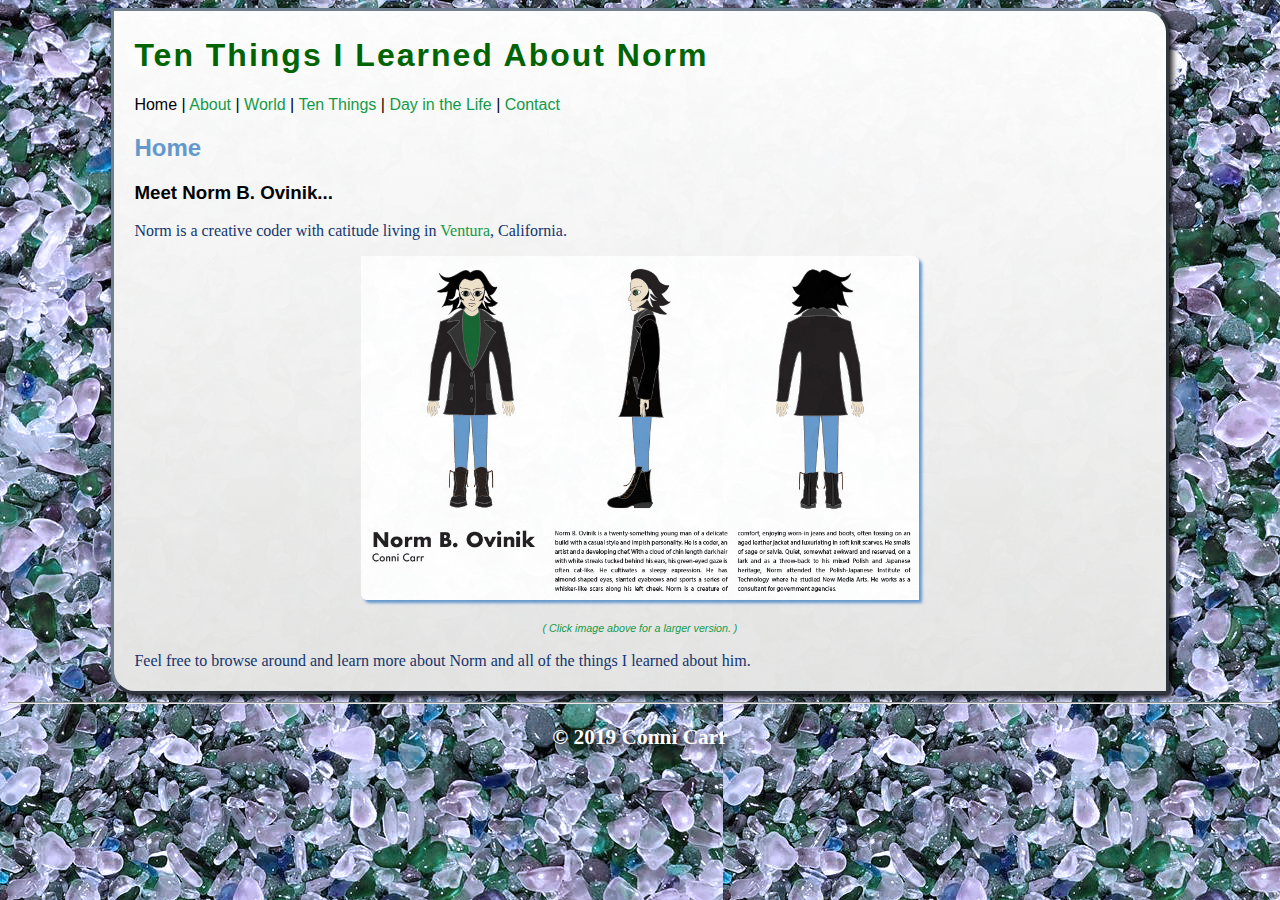
<file: index.html>
<!DOCTYPE html>

<html>
    
    <head>
        
        <title>Home | Ten Things I Learned About Norm B Ovinik</title>
        <link rel="icon" href="images/normeyesicon64.gif" type="image/gif">
        
        <link href="format.css" rel="stylesheet">
        <script src="behavior.js"></script>
            
        <meta charset="UTF-8">
        <meta name="viewport" content="width=device-width, initial-scale=1.0">
            
    </head>
    
    <body>
        
        <div id="main">
            
            <h1>Ten Things I Learned About Norm</h1>
            
            <div class="navigation">
                Home |
                <a href="about.html" title="Find out about Norm">About</a> |
                <a href="world.html" title="Explore Norm's world">World</a> |
                <a href="tenthings.html" title="Some things I learned about Norm">Ten Things</a> |
                <a href="day2.html" title="A Day in the Life of Norm">Day in the Life</a> |
                <a href="contact.html" title="Contact the web mistress">Contact</a>
            </div>
            
            <h2>Home</h2>
            
            <h3>Meet Norm B. Ovinik...</h3>
        
            <p>
            Norm is a creative coder with catitude living in
            <a href="http://venturachamber.com/about-ventura/ventura-a-great-place-to-live/" target="_blank">Ventura</a>, California.
            </p>
        
            <figure>
            <a href="images/carrc-p01-main970x596.jpg" target="_blank">
            <img id="homeImage" src="images/carrc-p01-main970x596.jpg" alt="Norm B Ovinik Character Sheet" title="Norm B Ovinik Character Sheet" />
            </a>
                <figcaption>
                <br>
                    <em class="clickLarger">( Click image above for a larger version. )</em>
                </figcaption>
            </figure>
            
            <p>
            Feel free to browse around and learn more about Norm and all of the things I learned about him.
            </p>

        </div>
        
        <footer>
            <hr>
            <p id="footertext">
            &copy; 2019 Conni Carr
            </p>
        </footer>
        
    </body>
    
</html>
</file>
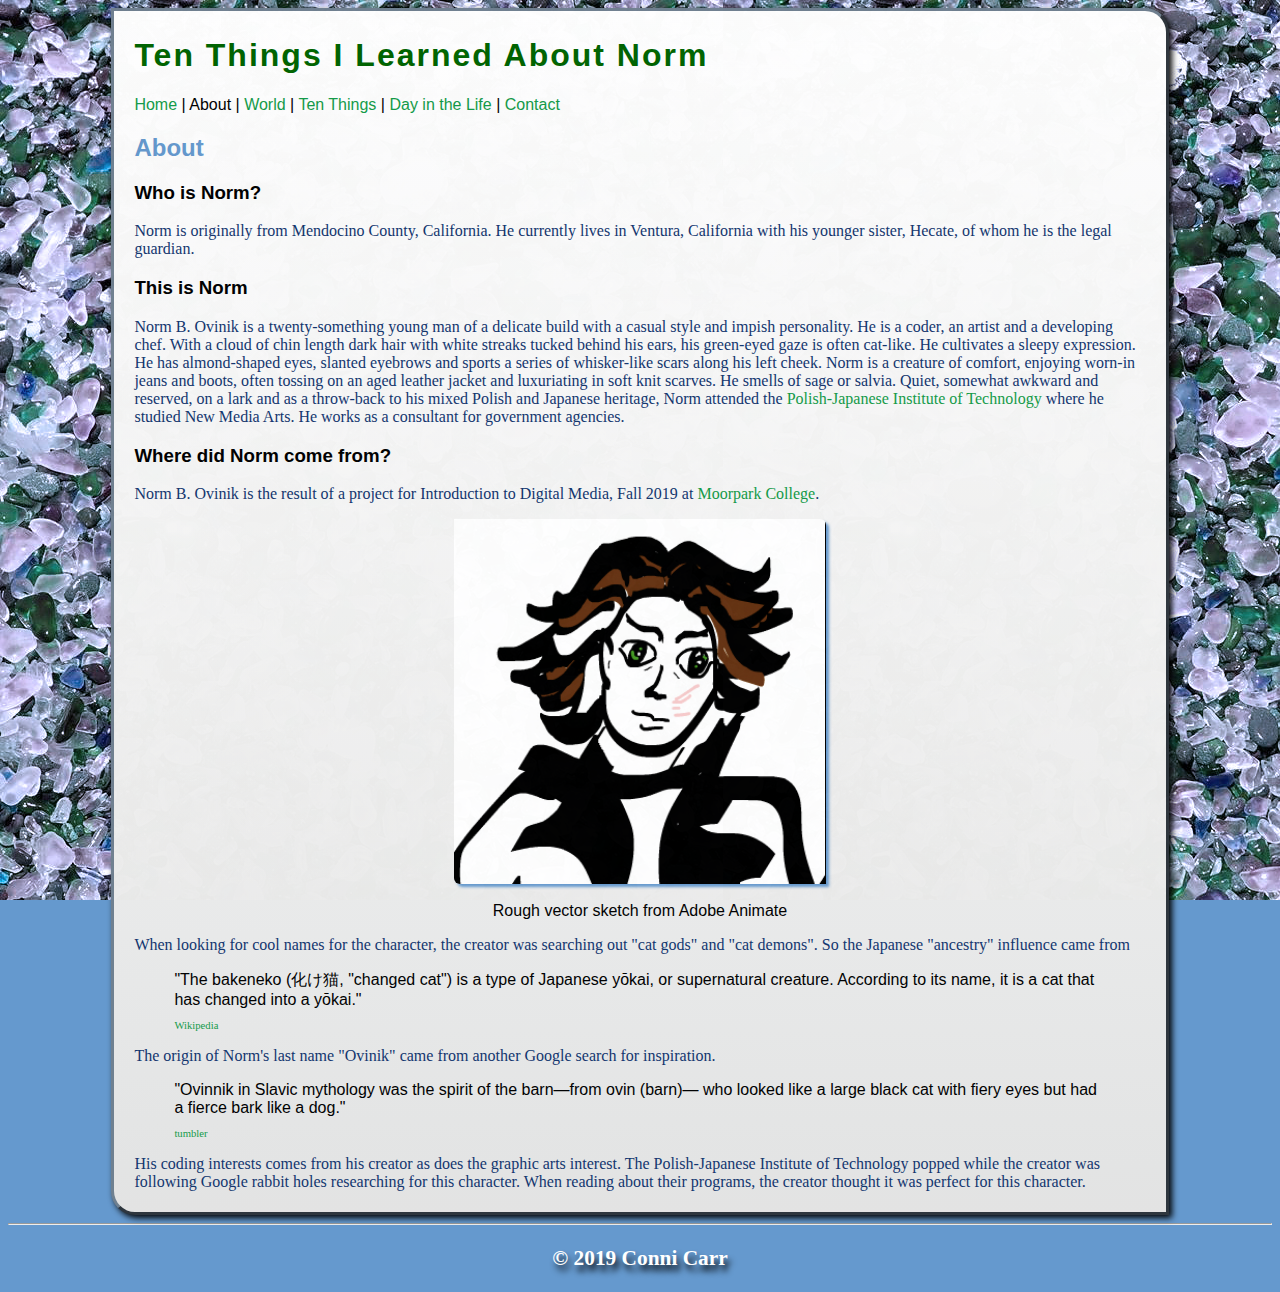
<file: about.html>
<!DOCTYPE html>

<html>
    
    <head>
        
        <title>About | Ten Things I Learned About Norm B Ovinik</title>
        <link rel="icon" href="images/normeyesicon64.gif" type="image/gif">
        
        <link href="format.css" rel="stylesheet">
        <script src="behavior.js"></script>
        
        <meta charset="UTF-8">
        <meta name="viewport" content="width=device-width, initial-scale=1.0">
            
    </head>
    
    <body>
        
        <div id="main">
            
            <h1>Ten Things I Learned About Norm</h1>
            
            <div class="navigation">
                <a href="index.html" title="Back to the Home page">Home</a> |
                About |
                <a href="world.html" title="Explore Norm's world">World</a> |
                <a href="tenthings.html" title="Some things I learned about Norm">Ten Things</a> |
                <a href="day2.html" title="A Day in the Life of Norm">Day in the Life</a> |
                <a href="contact.html" title="Contact the web mistress">Contact</a>
            </div>
			
          <h2>About</h2>
			
            <h3>Who is Norm?</h3>
            <p>
            Norm is originally from Mendocino County, California. He currently lives in Ventura, California with his younger sister, Hecate, of whom he is the legal guardian.
            </p>
			
			<h3>This is Norm</h3>
            
            <p>
            Norm B. Ovinik is a twenty-something young man of a delicate build with a casual style and impish personality. He is a coder, an artist and a developing chef. With a cloud of chin length dark hair with white streaks tucked behind his ears, his green-eyed gaze is often cat-like. He cultivates a sleepy expression. He has almond-shaped eyes, slanted eyebrows and sports a series of whisker-like scars along his left cheek. Norm is a creature of comfort, enjoying worn-in jeans and boots, often tossing on an aged leather jacket and luxuriating in soft knit scarves. He smells of sage or salvia. Quiet, somewhat awkward and reserved, on a lark and as a throw-back to his mixed Polish and Japanese heritage, Norm attended the
                <a href="https://www.pja.edu.pl/en/new-media-arts/bachelor/general-information" target="_blank">Polish-Japanese Institute of Technology</a>
                where he studied New Media Arts. He works as a consultant for government agencies.
            </p>
			
			<h3>Where did Norm come from?</h3>
            
            <p>
            Norm B. Ovinik is the result of a project for Introduction to Digital Media, Fall 2019 at <a href="http://moorparkcollege.edu" target="_blank">Moorpark College</a>.
            </p>
        
			<figure>
				<img id="aboutImage" src="images/norm_animate_version3.jpg" alt="Norm B Ovinik Rough Sketch from Animate" title="Norm B Ovinik Rough Sketch from Animate" />
				<br>
				<figcaption>Rough vector sketch from Adobe Animate</figcaption>
			</figure>
            
            <p>
            When looking for cool names for the character,  the creator was searching out "cat gods" and "cat demons". So the Japanese "ancestry" influence came from <blockquote>"The bakeneko (化け猫, "changed cat") is a type of Japanese yōkai, or supernatural creature. According to its name, it is a cat  that has changed into a yōkai."
                <p style="font-size:8pt"><a href="https://en.wikipedia.org/wiki/Bakeneko" target="_blank">Wikipedia</a></p></blockquote>
            </p>
            
            <p>
            The origin of Norm's last name "Ovinik" came from another Google search for inspiration. <blockquote>"Ovinnik in Slavic mythology was the spirit of the barn—from ovin (barn)— who looked like a large black cat with fiery eyes but had a fierce bark like a dog."
                <p style="font-size:8pt"><a href="https://slavic-mythology.tumblr.com/post/98296116577/ovinnik-in-slavic-mythology-was-the-spirit-of-the" target="_blank">tumbler</a></p></blockquote>
            </p>
            
            <p>
            His coding interests comes from his creator as does the graphic arts interest. The Polish-Japanese Institute of Technology popped while the creator was following Google rabbit holes researching for this character.  When reading about their programs, the creator thought it was perfect for this character.
            </p>
 
        </div>
        
        <footer>
            <hr>
            <p id="footertext">
            &copy; 2019 Conni Carr
            </p>
        </footer>
        
    </body>
    
</html>
</file>
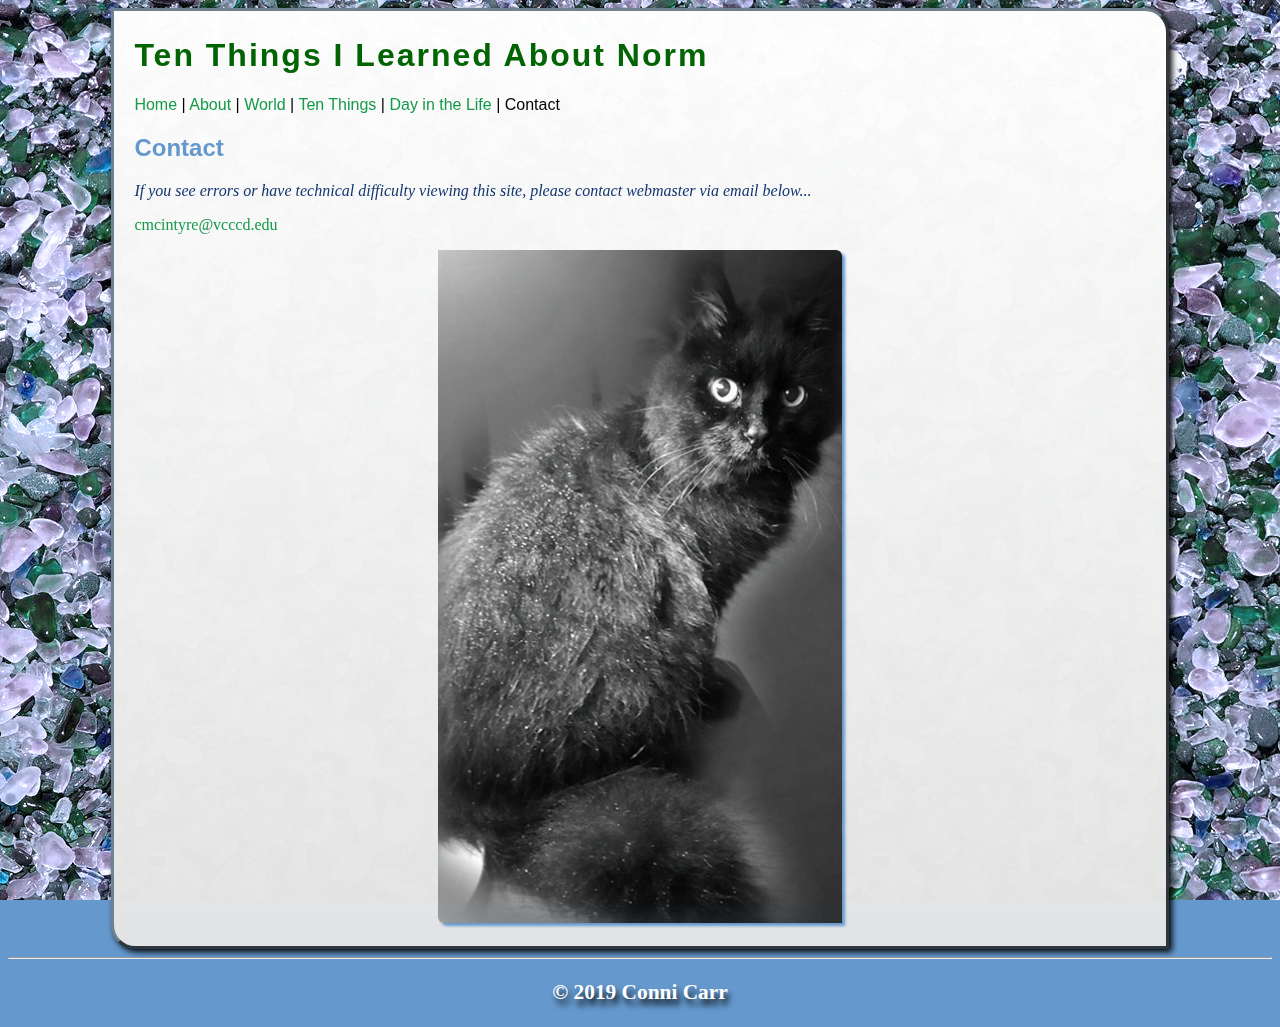
<file: contact.html>
<!DOCTYPE html>

<html>
    
    <head>
        
        <title>Contact | Ten Things I Learned About Norm B Ovinik</title>
        <link rel="icon" href="images/normeyesicon64.gif" type="image/gif">
        
        <link href="format.css" rel="stylesheet">
        <script src="behavior.js"></script>
        
        <meta charset="UTF-8">
        <meta name="viewport" content="width=device-width, initial-scale=1.0">
            
    </head>
    
    <style>
        .container /* Groups the image, the rollover placeholder and caption text */
        {
            margin-left: auto;
            margin-right: auto;
            width: 50%;
        }
    
        .image /* Default image appearance */
        {
            transition: .5s ease;
            backface-visibility: hidden;
        }
    
        .middle /* Placeholder for floating text on rollover */
        {
            position: absolute;
            top: 90%;
            left: 50%;
            
            opacity: 0;
            
            transition: .5s ease;
            opacity: 0;
            transform: translate(-50%, -50%);
            -ms-transform: translate(-50%, -50%)
        }
    
        .container:hover .image /* Image fades when rollover and text appears */
        {
            opacity: 0.5;
        }
    
        .container:hover .middle /* Box in which text appears */
        {
            opacity: 1;
        }
    
        .text /* Caption text in hover box */
        {
            color: white;
            font-size: 16px;
            text-align: center;
            
            padding: 4px 4px;
            
            background-color: #4CAF50;
        }
    </style>
    
    <body>
        
        <div id="main">
            
            <h1>Ten Things I Learned About Norm</h1>
            
            <div class="navigation">
                <a href="index.html" title="Back to the Home page">Home</a> |
                <a href="about.html" title="Find out about Norm">About</a> |
                <a href="world.html" title="Explore Norm's world">World</a> |
                <a href="tenthings.html" title="Some things I learned about Norm">Ten Things</a> |
                <a href="day2.html" title="A Day in the Life of Norm">Day in the Life</a> |
                Contact
            </div>
			
            <h2>Contact</h2>
			
            <p>
				<em>
					If you see errors or have technical difficulty viewing this site, please contact webmaster via email below...
				</em>
			</p>
			
			<p><a href="mailto:cmcintyre@vcccd.edu?subject=Technical%20issue%20on%20website">cmcintyre@vcccd.edu</a></p>
            
            <div class="container">
                <img id="contactImage" class="image" src="images/NormyrainwetBW.jpg" alt="Norm B Ovinik Inspiration Image of Norm the Cat" />
                    <div class="middle">
                        <div class="text">
                            Inspiration for the Norm B Ovinik Character<br>
                            Our cat Norman - a big cuddle fluffer
                        </div>
                    </div>
            </div>
            
            <br>

        </div>
        
        <footer>
            <hr>
            <p id="footertext">
            &copy; 2019 Conni Carr
            </p>
        </footer>
        
    </body>
    
</html>
</file>
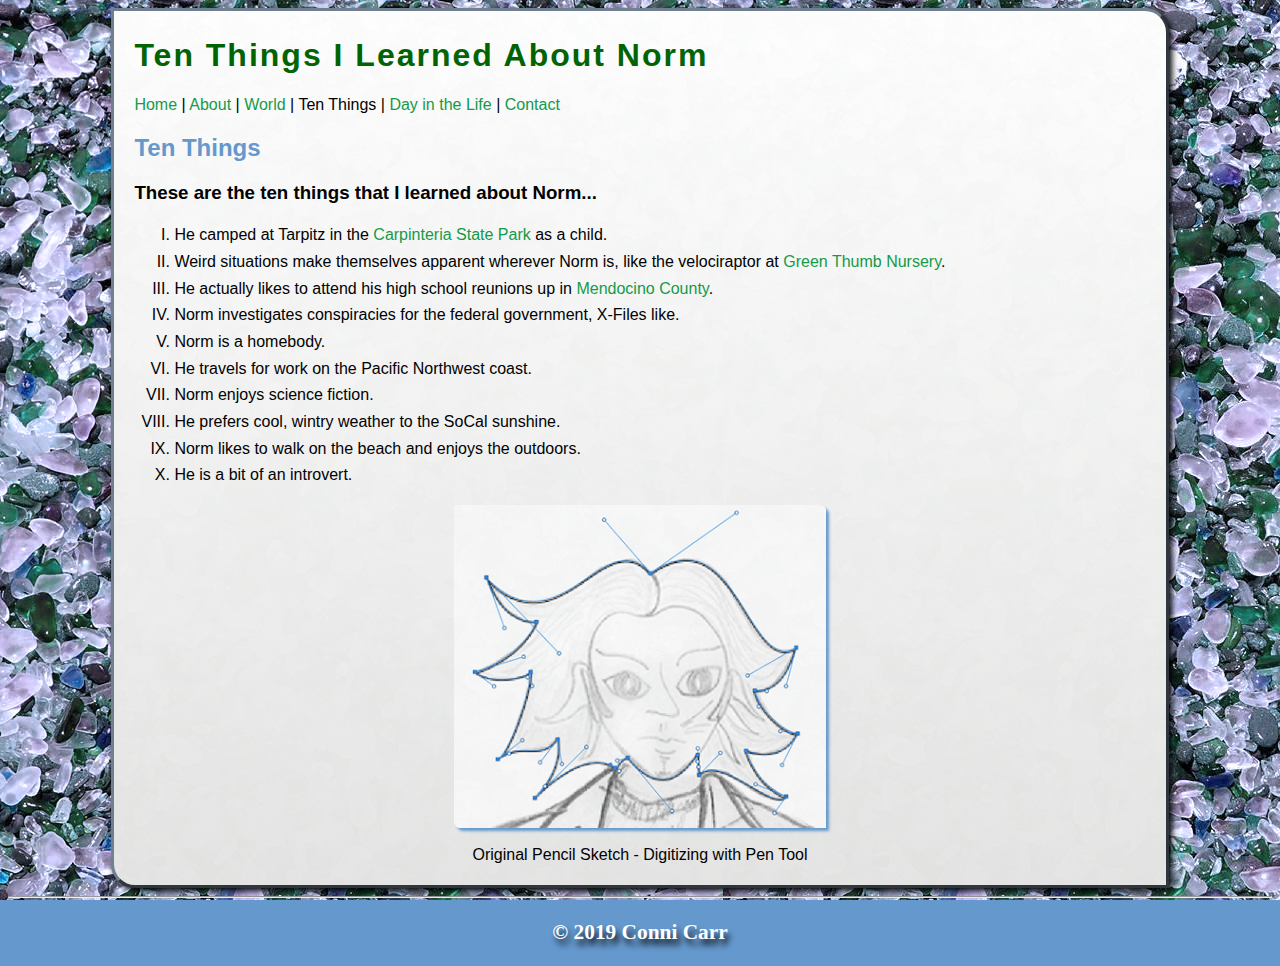
<file: tenthings.html>
<!DOCTYPE>
<!-- Why would adding "space html" to the DOCTYPE tag cause the image CSS to break only on THIS page? -->

<html>
    
    <head>
        
        <title>Ten Things | Ten Things I Learned About Norm B Ovinik</title>
        <link rel="icon" href="images/normeyesicon64.gif" type="image/gif">
            
        <link href="format.css" rel="stylesheet">
        <script src="behavior.js"></script>
        
        <meta charset="UTF-8">
        <meta name="viewport" content="width=device-width, initial-scale=1.0">
            
    </head>
    
    <body>
        
        <div id="main">
            
            <h1>Ten Things I Learned About Norm</h1>
            
            <div class="navigation">
                <a href="index.html" title="Back to the Home page">Home</a> |
                <a href="about.html" title="Find out about Norm">About</a> |
                <a href="world.html" title="Explore Norm's world">World</a> |
                Ten Things |
                <a href="day2.html" title="A Day in the Life of Norm">Day in the Life</a> |
                <a href="contact.html" title="Contact the web mistress">Contact</a>
            </div>
			
            <h2>Ten Things</h2>
			
            <h3>These are the ten things that I learned about Norm...</h3>
			
            <ol style="line-height: 20pt;">
				<li>He camped at Tarpitz in the <a target="_blank" href="https://www.parks.ca.gov/?page_id=599">Carpinteria State Park</a> as a child.</li>
				<li>Weird situations make themselves apparent wherever Norm is, like the velociraptor at <a target="_blank" href="https://www.greenthumb.com/green-thumb-nursery-ventura/">Green Thumb Nursery</a>.</li>
				<li>He actually likes to attend his high school reunions up in <a target="_blank" href="https://visitmendocino.com/">Mendocino County</a>.</li>
				<li>Norm investigates conspiracies for the federal government, X-Files like.</li>
				<li>Norm is a homebody.</li>
				<li>He travels for work on the Pacific Northwest coast.</li>
				<li>Norm enjoys science fiction.</li>
				<li>He prefers cool, wintry weather to the SoCal sunshine.</li>
				<li>Norm likes to walk on the beach and enjoys the outdoors.</li>
				<li>He is a bit of an introvert.</li>
			</ol>
			
			<figure>
			<img id="tenthingsImage" src="images/norm_pencilwithpaths_version4.jpg" title="Original Pencil Sketch - Digitizing with Pen Tool" alt="Original Pencil Sketch - Digitizing with Pen Tool" />
				<br>
				<figcaption>Original Pencil Sketch - Digitizing with Pen Tool</figcaption>
			</figure>

        </div>
        
        <footer>
            <hr>
            <p id="footertext">
            &copy; 2019 Conni Carr
            </p>
        </footer>
        
    </body>
    
</html>
</file>
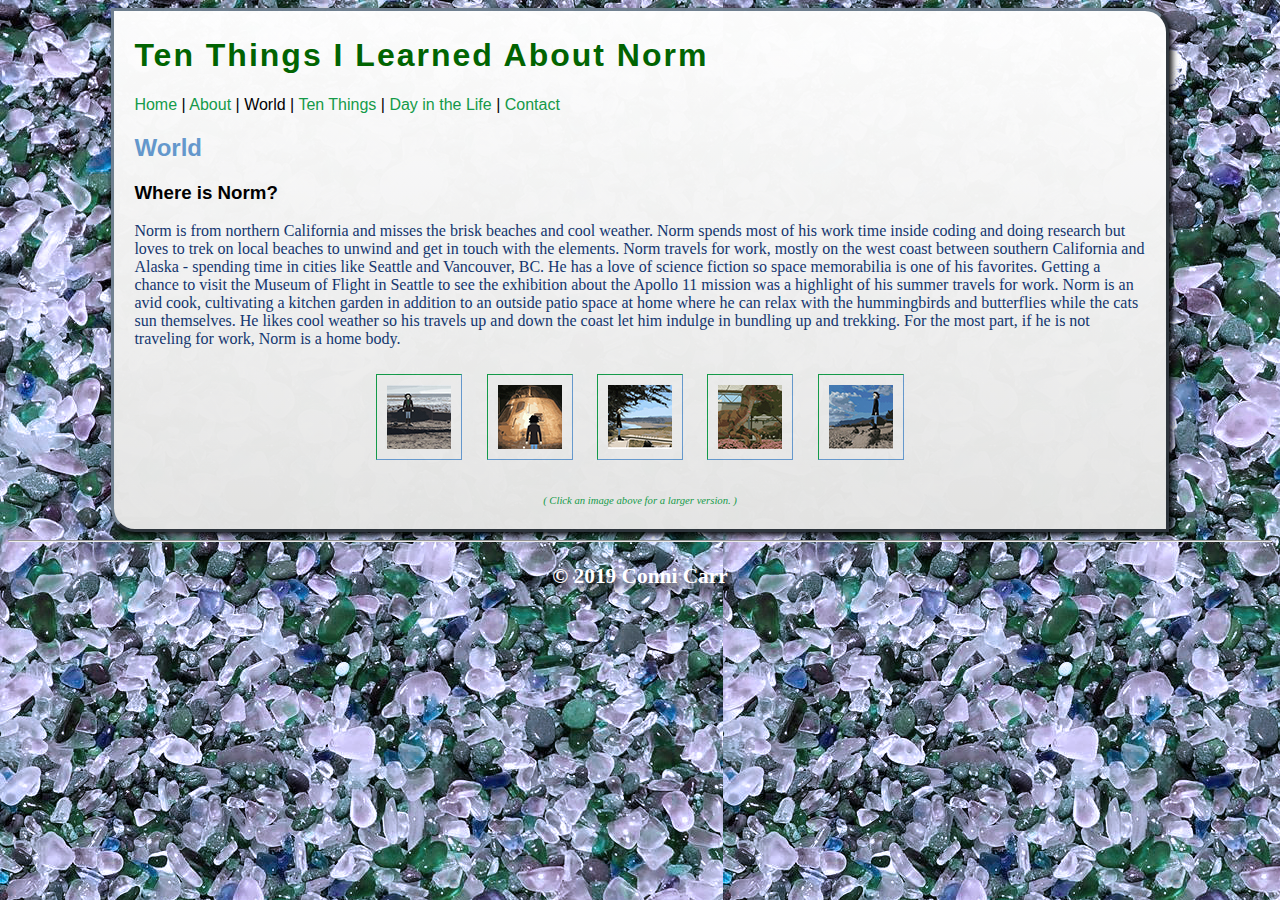
<file: world.html>
<!DOCTYPE html>

<html>
    
    <head>
        
        <title>World | Ten Things I Learned About Norm B Ovinik</title>
        <link rel="icon" href="images/normeyesicon64.gif" type="image/gif">
            
        <link href="format.css" rel="stylesheet">
        <script src="behavior.js"></script>
                
        <meta charset="UTF-8">
        <meta name="viewport" content="width=device-width, initial-scale=1.0">
            
    </head>
    
    <body>
        
        <div id="main">
            
            <h1>Ten Things I Learned About Norm</h1>
            
            <div class="navigation">
                <a href="index.html" title="Back to the Home page">Home</a> |
                <a href="about.html" title="Find out about Norm">About</a> |
                World |
                <a href="tenthings.html" title="Some things I learned about Norm">Ten Things</a> |
                <a href="day2.html" title="A Day in the Life of Norm">Day in the Life</a> |
                <a href="contact.html" title="Contact the web mistress">Contact</a>
            </div>
			
            <h2>World</h2>
			
            <h3>Where is Norm?</h3>
			
			<p>
            Norm is from northern California and misses the brisk beaches and cool weather. Norm spends most of his work time inside coding and doing research but loves to trek on local beaches to unwind and get in touch with the elements.  Norm travels for work, mostly on the west coast between southern California and Alaska - spending time in cities like Seattle and Vancouver, BC.  He has a love of science fiction so space memorabilia is one of his favorites. Getting a chance to visit the Museum of Flight in Seattle to see the exhibition about the Apollo 11 mission was a highlight of his summer travels for work.  Norm is an avid cook, cultivating a kitchen garden in addition to an outside patio space at home where he can relax with the hummingbirds and butterflies while the cats sun themselves.  He likes cool weather so his travels up and down the coast let him indulge in bundling up and trekking.  For the most part, if he is not traveling for work, Norm is a home body.
            </p>
			
			<div id="galleryBlock">
				<a id="worldOne" href="images/carrc-p02p03a.jpg" alt="Image:Ventura Beach" target="_blank"><img class="gallery" src="images/carrc-p02p03a_thumb.jpg" /></a>

				<a id="worldTwo" href="images/carrc-p02p03b.jpg" alt="Image:Apollo 11 Moon Lander" target="_blank"><img class="gallery" src="images/carrc-p02p03b_thumb.jpg" /></a>

				<a id="worldThree" href="images/carrc-p02p03c.jpg" alt="Image:Fort Bragg-MacKerricher" target="_blank"><img class="gallery" src="images/carrc-p02p03c_thumb.jpg" /></a>

				<a id="worldFour" href="images/carrc-p02p03d.jpg" alt="Image:Velociraptor Green Thumb" target="_blank"><img class="gallery" src="images/carrc-p02p03d_thumb.jpg" /></a>

				<a id="worldFive" href="images/carrc-p02p03e.jpg" alt="Image:Carpinteria State Park" target="_blank"><img class="gallery" src="images/carrc-p02p03e_thumb.jpg" /></a>
                
                <p><em class="clickLarger">( Click an image above for a larger version. )</em></p>
			</div>
			
            
        </div>
        
        <footer>
            <hr>
            <p id="footertext">
            &copy; 2019 Conni Carr
            </p>
        </footer>
        
    </body>
    
</html>
</file>
<file: format.css>
body
{
    background-color: #6599ce;
    
    background-image: URL("images/seaglassbackground-blue.jpg");
    background-attachment: fixed;
    
    font-family: futura, "arial MT", arial, "sans serif";
}

h1
{
    letter-spacing: 2px;
    color: darkgreen;
}

h2
{
    color: #6599ce;
}

h4
{
    text-align: center;
}

p
{
    color: #12356e;
    font-family: times;
}

img
{

}

#galleryBlock
{
    text-align: center;
}
.gallery
{
    border: solid 1px;
    border-left-color: #139b48;
    border-top-color: #139b48;
    border-right-color: #6599ce;
    border-bottom-color: #6599ce;
    
    margin: 10px;
    padding: 10px;
    
    opacity: 1;
    filter: alpha(opacity=100); /* For IE8 and earlier */
}

.gallery:hover
{
    transform: scale(1.5, 1.5);
    
    opacity: .6;
    filter: alpha(opacity=60); /* For IE8 and earlier */
}

li
{
    list-style-type: upper-roman;
}

a:link, a:active, a:visited
{
    text-decoration: none;
    color: #139b48;
}

a:hover
{
    color: #6599ce;
    text-decoration: overline underline;
}

figcaption
{
    text-align: center;
}

button
{
	background-color: #139b48;
    
	color: white;
	font-weight: bold;
}

footer
{
    text-align: center;
    
    color: white;
    font-family: papyrus, "sans serif";
    font-weight: bold;
}

#main
{
    width: 80%;
    margin-left: auto;
    margin-right: auto;
    
    border: solid;
    border-color: slategrey;
    border-style: outset;
    border-radius: 0px 24px;
    box-shadow: 3px 3px 6px #000000;
    
    background-color: #e5e5e4;
    background-image: linear-gradient(to bottom, white, #e5e5e4);
    opacity: .985;
    
    padding: 5px 20px 5px 20px;
}

#homeImage
{
    display: block;
    width: 60%;
    height: auto;
    
    margin-left: auto;
    margin-right: auto;
    
    border-radius: 0px 6px;
    box-shadow: 3px 3px 3px #6599ce;
}

#aboutImage
{
    display: block;
    width: 40%;
    height: auto;
    
    margin-left: auto;
    margin-right: auto;
    
    border-radius: 0px 6px;
    box-shadow: 3px 3px 3px #6599ce;
}

.clickLarger
{
    color: #139b48;
    text-align:center; font-size: 8pt;
}

#movie
{
    text-align: center;
}

#contactImage
{
    display: block;
    width: 80%;
    height: auto;
    
    margin-left: auto;
    margin-right: auto;
    
    border-radius: 0px 6px;
    box-shadow: 3px 3px 3px #6599ce;
}

#tenThingsImage
{
    display: block;
    width: 40%;
    height: auto;
    
    margin-left: auto;
    margin-right: auto;
    
    border-radius: 0px 6px;
    box-shadow: 3px 3px 3px #6599ce;
}

#footertext
{
    font-size: 16pt;
    color: white;
    text-shadow: 3px 6px 6px #000000;
}
</file>
